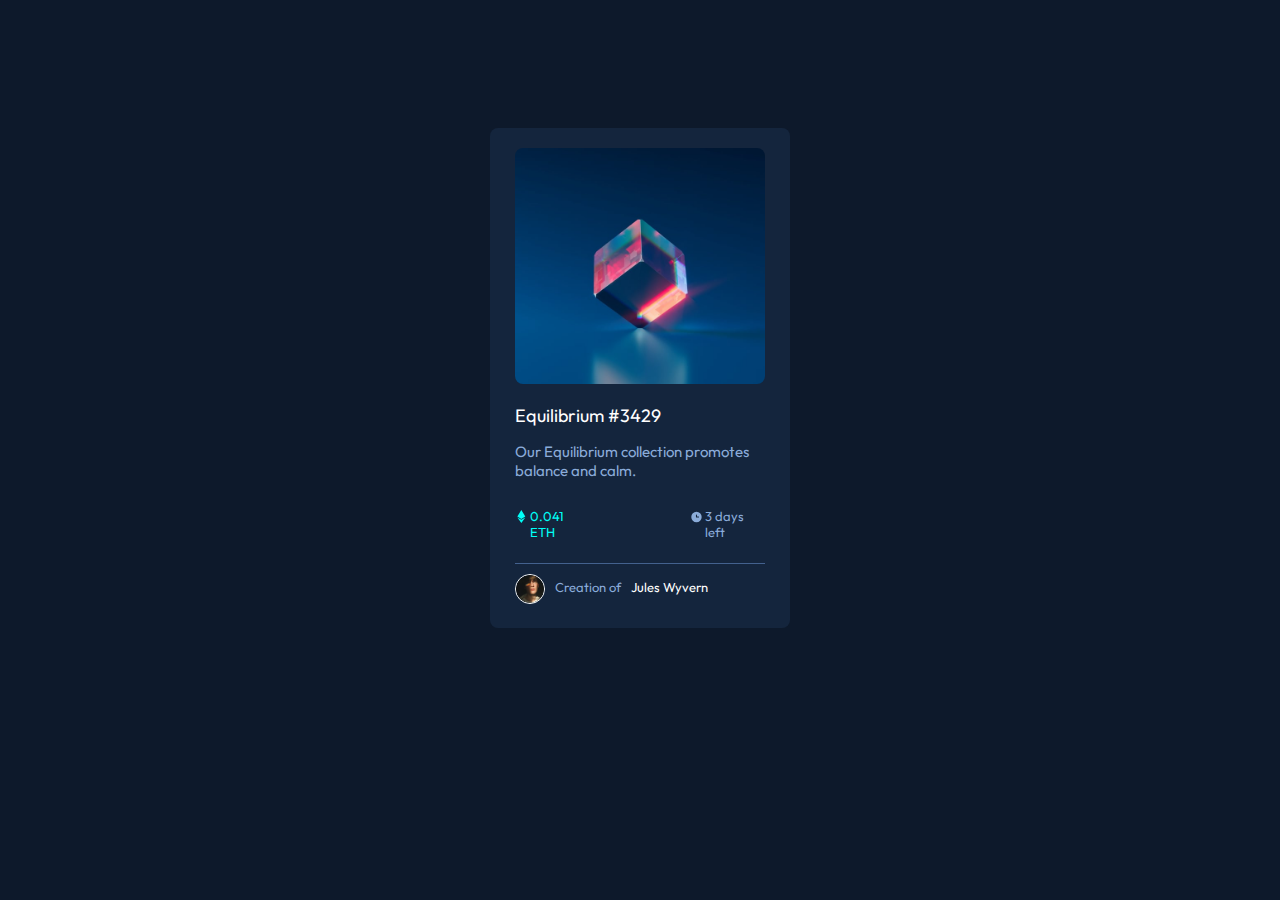
<file: index.html>
<!DOCTYPE html>
<html lang="en">
<head>
  <meta charset="UTF-8">
  <meta name="viewport" content="width=device-width, initial-scale=1.0"> <!-- displays site properly based on user's device -->
  <link rel="stylesheet" href="index.css">
  <link rel="icon" type="image/png" sizes="32x32" href="./images/favicon-32x32.png">
  <link href="https://fonts.googleapis.com/css2?family=Outfit:wght@400;700&display=swap" rel="stylesheet">
  
  <title>Frontend Mentor | NFT preview card component</title>

  <!-- Feel free to remove these styles or customise in your own stylesheet 👍 -->
  <!-- <style>
    .attribution { font-size: 11px; text-align: center; }
    .attribution a { color: hsl(228, 45%, 44%); }
  </style> -->
</head>
<body>

  <div class="center">
    <div class="image">
      <div class="eye">
        <svg xmlns="http://www.w3.org/2000/svg" viewBox="0 0 48 48" >
          <g fill="none" fill-rule="evenodd">
              <path d="M0 0h48v48H0z"/>
              <path d="M24 9C14 9 5.46 15.22 2 24c3.46 8.78 12 15 22 15 10.01 0 18.54-6.22 22-15-3.46-8.78-11.99-15-22-15Zm0 25c-5.52 0-10-4.48-10-10s4.48-10 10-10 10 4.48 10 10-4.48 10-10 10Zm0-16c-3.31 0-6 2.69-6 6s2.69 6 6 6 6-2.69 6-6-2.69-6-6-6Z" fill="#FFF" fill-rule="nonzero"/>
          </g>
      </svg>
      </div>
      
    </div>
    <div class="textes">
      <p class="title">Equilibrium #3429</p>  
        <p class="text">Our Equilibrium collection promotes balance and calm.</p>
        <div class="leftright">
          <div class="icon1">
            <svg xmlns="http://www.w3.org/2000/svg" viewBox="0 0 11 18" fill="#00FFF8" class="firsticon">
              <path d="M11 10.216L5.5 18 0 10.216l5.5 3.263 5.5-3.262ZM5.5 0l5.496 9.169L5.5 12.43 0 9.17 5.5 0Z"/>
            </svg>
            <p class="left">0.041 ETH</p>
          </div>
          <div class="icon2">
            <svg xmlns="http://www.w3.org/2000/svg" viewBox="0 0 16 16" class="secondicon">
              <path d="M8.305 2.007a6.667 6.667 0 1 0 0 13.334 6.667 6.667 0 0 0 0-13.334Zm2.667 7.334H8.305a.667.667 0 0 1-.667-.667V6.007a.667.667 0 0 1 1.334 0v2h2a.667.667 0 0 1 0 1.334Z" fill="#8BACD9"/>
            </svg>
            <p class="right">3 days left</p>
          </div>
        </div>
    </div>
    <div class="bottom">
      <img src="images/image-avatar.png" alt="photo" class="person">
      <p class="creation">Creation of</p>
      <p class="jules">Jules Wyvern</p>
    </div>
  </div>








  <!-- Equilibrium #3429

  Our Equilibrium collection promotes balance and calm.

  0.041 ETH
  3 days left
  
  Creation of Jules Wyvern

  <div class="attribution">
    Challenge by <a href="https://www.frontendmentor.io?ref=challenge" target="_blank">Frontend Mentor</a>. 
    Coded by <a href="#">Your Name Here</a>.
  </div> -->
</body>
</html>
</file>
<file: index.css>
* {
    box-sizing: border-box;
}
body{
    background-color:hsl(217, 54%, 11%);
    height: 100%;
     margin: 0;
    padding: 0;
    width: 100%;
    display: flex;
    justify-content: center;
    align-items: center;
}
.center{
   width: 300px;
   height: 500px;
   margin-top:10%;
   border: 1px ;
   border-radius: 8px;
   background-color: hsl(216, 50%, 16%);
   display: flex;
   flex-direction: column;
   align-items: center;
}
.image{
    width: 250px;
    height: 350px;
    background-image: url('images/image-equilibrium.jpg');
    background-size: cover; 
    background-position: center; 
    background-repeat: no-repeat; 
    text-align: center;
    padding: 20px;
    border: 1px ;
    border-radius: 8px;
    margin-top: 20px;
    position: relative;
    overflow: hidden;
}
.image::before {
    content: '';
    position: absolute;
    top: 0;
    left: 0;
    right: 0;
    bottom: 0;
    background-color: hsla(178, 100%, 50%, 0.5);
    opacity: 0;
    transition: opacity 0.3s ease;
    border-radius: 8px; 
}
.image:hover::before {
    opacity: 1;
}
.eye{
    width: 35px; 
    height: 35px; 
    position: absolute; 
    top: 50%; 
    left: 50%; 
    transform: translate(-50%, -50%);
    opacity: 0; 
    transition: opacity 0.3s ease;
}
.image:hover .eye{
    opacity: 1;
}
.textes{
    width: 250px;
    margin-top: 20px;
}
.title{
    font-family: 'Outfit';
    color: white;
    font-size: 18px;
    margin: 0px;
}
.title:hover{
    color: hsl(178, 100%, 50%)
}
.text{
    font-family: 'Outfit';
    color: hsl(215, 51%, 70%);
    font-size: 15px;
}
.leftright{
    display: grid;
    grid-template-columns: repeat(2,30%);
    justify-content: space-between;
    gap: 10px;
    
}
.icon1{
    display: flex;
    flex-direction: row;
}
.firsticon{
    width: 13px;
    height: 13px;
    margin-top: 15px;
    margin-right: 2px;
}
.left{
    font-family: 'Outfit';
    color: hsl(178, 100%, 50%);
    font-size: 13px;
}
.icon2{
    display: flex;
    flex-direction: row;
}
.secondicon{
    width: 13px;
    height: 13px;
    margin-top: 15px;
    margin-right: 3px;
}
.right{
    font-family: 'Outfit';
    color: hsl(215, 51%, 70%);
    font-size: 13px;
}
.bottom{
    width: 250px;
    margin-top: 10px;
    margin-bottom: 20px;
    display: flex;
    flex-direction: row;
    gap:10px;
    border-top: 1px solid hsl(216, 36%, 41%);
    
}
.person{
    width: 30px;
    height: 30px;
    margin-top: 10px;
    border-radius: 50%;
    border: 0.3px solid #ffffff;
}
.creation{
    font-family: 'Outfit';
    color: hsl(215, 51%, 70%);
    font-size: 13px;
    margin-top: 15px;
}
.jules{
    font-family: 'Outfit';
    color: hsl(0, 0%, 100%);
    font-size: 13px;
    margin-top: 15px;
}
.jules:hover{
    color: hsl(178, 100%, 50%)
}
@media(max-width: 375px){
    .center{
        margin-top:15%;
    }
}
@media (min-width: 1440px) {
    .center {
        max-width: 1440px; 
    }
}
</file>
